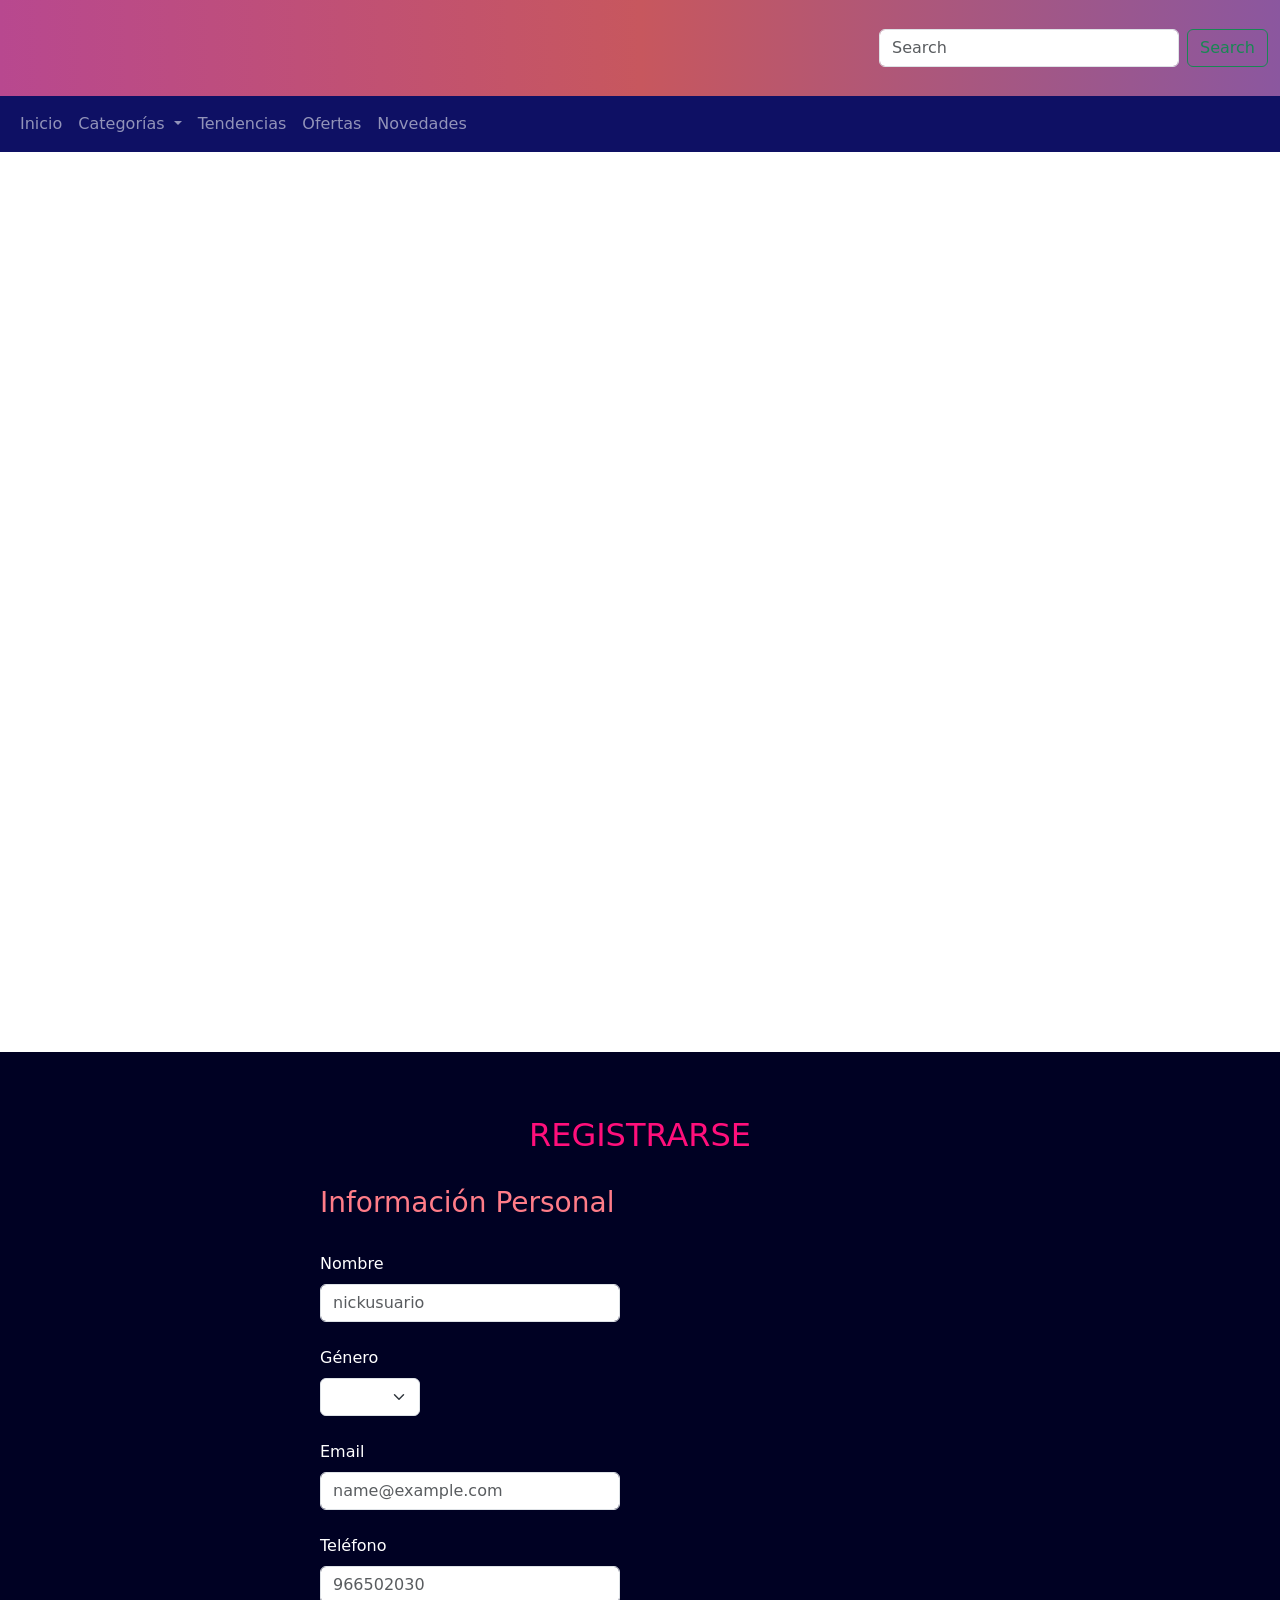
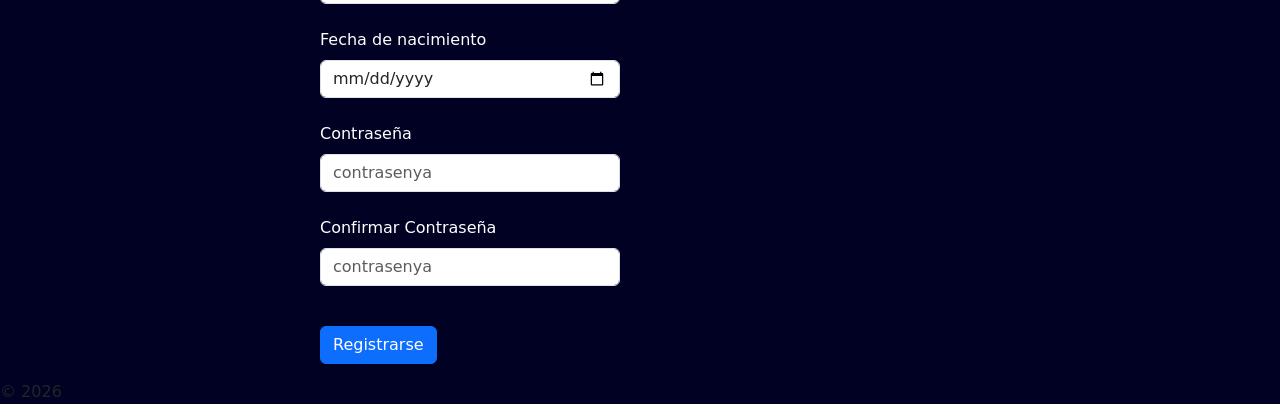
<file: index.html>
<!DOCTYPE html>
<html lang="es">
<head>
    <meta charset="UTF-8">
    <meta name="viewport" content="width=device-width, initial-scale=1.0">
    <title>Título de la página</title>
  <link href="style.css" rel="stylesheet">
  <link href="https://cdn.jsdelivr.net/npm/bootstrap@5.3.8/dist/css/bootstrap.min.css" rel="stylesheet" integrity="sha384-sRIl4kxILFvY47J16cr9ZwB07vP4J8+LH7qKQnuqkuIAvNWLzeN8tE5YBujZqJLB" crossorigin="anonymous">
</head>
<body>

    <header>
      
      <nav class="navbar navbar-expand-lg gradiante">
        <div class="container-fluid">
         <div class="navbar-brand"              href="#"> 
          <div class="logo"></div>
        </div>
         <form class="d-flex" role="search">
        <input class="form-control me-2" type="search" placeholder="Search" aria-label="Search"/>
        <button class="btn btn-outline-success" type="submit">Search</button>
      </form>
        </div>
        
      </nav>
      <!--segunda barra-->
      
      <nav class="navbar navbar-expand-lg navbar-dark color-base">
      <div class="container-fluid">
  
    <button class="navbar-toggler" type="button" data-bs-toggle="collapse" data-bs-target="#navbarSupportedContent" aria-controls="navbarSupportedContent" aria-expanded="false" aria-label="Toggle navigation">
      <span class="navbar-toggler-icon"></span>
    </button>
    <div class="collapse navbar-collapse" id="navbarSupportedContent">
      <ul class="navbar-nav me-auto mb-2 mb-lg-0">
        <li class="nav-item">
          <a class="nav-link" aria-current="page" href="#">Inicio</a>
        </li>
        <li class="nav-item dropdown">
          <a class="nav-link dropdown-toggle" href="#" role="button" data-bs-toggle="dropdown" aria-expanded="false">
            Categorías
          </a>
          <ul class="dropdown-menu">
            <li><a class="dropdown-item" href="#">Indie</a></li>
            <li><a class="dropdown-item" href="#">Acción</a></li>
            <li><a class="dropdown-item" href="#">Simulación</a></li>
            <li><a class="dropdown-item" href="#">RPG</a></li>
            <li><a class="dropdown-item" href="#">Multijugador</a></li>
          </ul>
        </li>
        
        <li class="nav-item">
          <a class="nav-link" aria-current="page" href="#">Tendencias</a>
        </li>
        <li class="nav-item">
          <a class="nav-link" aria-current="page" href="#">Ofertas</a>
        </li>
        <li class="nav-item">
          <a class="nav-link" aria-current="page" href="#">Novedades</a>
        </li>
      
            </div>
     </div>
  </nav>
</header>
    <div class="Bloque-Header">
      <div class="Cabecera">
      </div>
      <div class="Anuncio">
        </div>
    </div>
    

    <nav>
        <!-- menú -->
    </nav>

    <main>
        <section>
            <h2>Registrarse</h2>
          
            <div class="formulario col-md-6 mx-auto">
              <h3>Información Personal</h3>
              <div class="mb-3">
            <form action="RegistroServlet" method="post">
            <label for="exampleFormControlInput1" class="form-label">Nombre</label>
            <input  type="text" class="form-control col-smid="exampleFormControlInput1" placeholder="nickusuario" name="nombre"></input>
            <br>
            <label for="nombreUsuario" class="form-label">Género</label>                                    
            <select class="form-select" aria-label="Default select example" style="width:100px!important" name="genero">
                <option selected></option>
                <option value="Mujer">Mujer</option>
                <option value="Hombre">Hombre</option>
                <option value="Otro">Otro</option>
            </select>                                                                                               
            <br>                                       
            <label for="exampleFormControlInput1" class="form-label">Email</label>
            <input  type="email" class="form-control col-smid="exampleFormControlInput1" placeholder="name@example.com" name="email"></input>
          <br>                                       
          <label for="exampleFormControlInput1" class="form-label">Teléfono</label>
          <input  type="text" class="form-control col-smid="exampleFormControlInput1" placeholder="966502030" name="telefono"></input>
          <br>                                       
          <label for="exampleFormControlInput1" class="form-label">Fecha de nacimiento</label>
          <input  type="date" class="form-control col-smid="exampleFormControlInput1" placeholder="DD/MM/YYYY" name="fechanacimiento"></input>
          <br>                                       
          <label for="exampleFormControlInput1" class="form-label">Contraseña</label>
          <input  type="text" class="form-control col-smid="exampleFormControlInput1" placeholder="contrasenya" name="contrasenya"></input>
          <br>
          <label for="exampleFormControlInput1" class="form-label">Confirmar Contraseña</label>
          <input  type="text" class="form-control col-smid="exampleFormControlInput1" placeholder="contrasenya"></input>
          </div>
          <br>
          <button type="submit" class="btn btn-primary mb-3">Registrarse</button>
        </form>
        </section>
    </main>

    <footer>
        <p>© 2026</p>
    </footer>

</body>
</html>
</file>
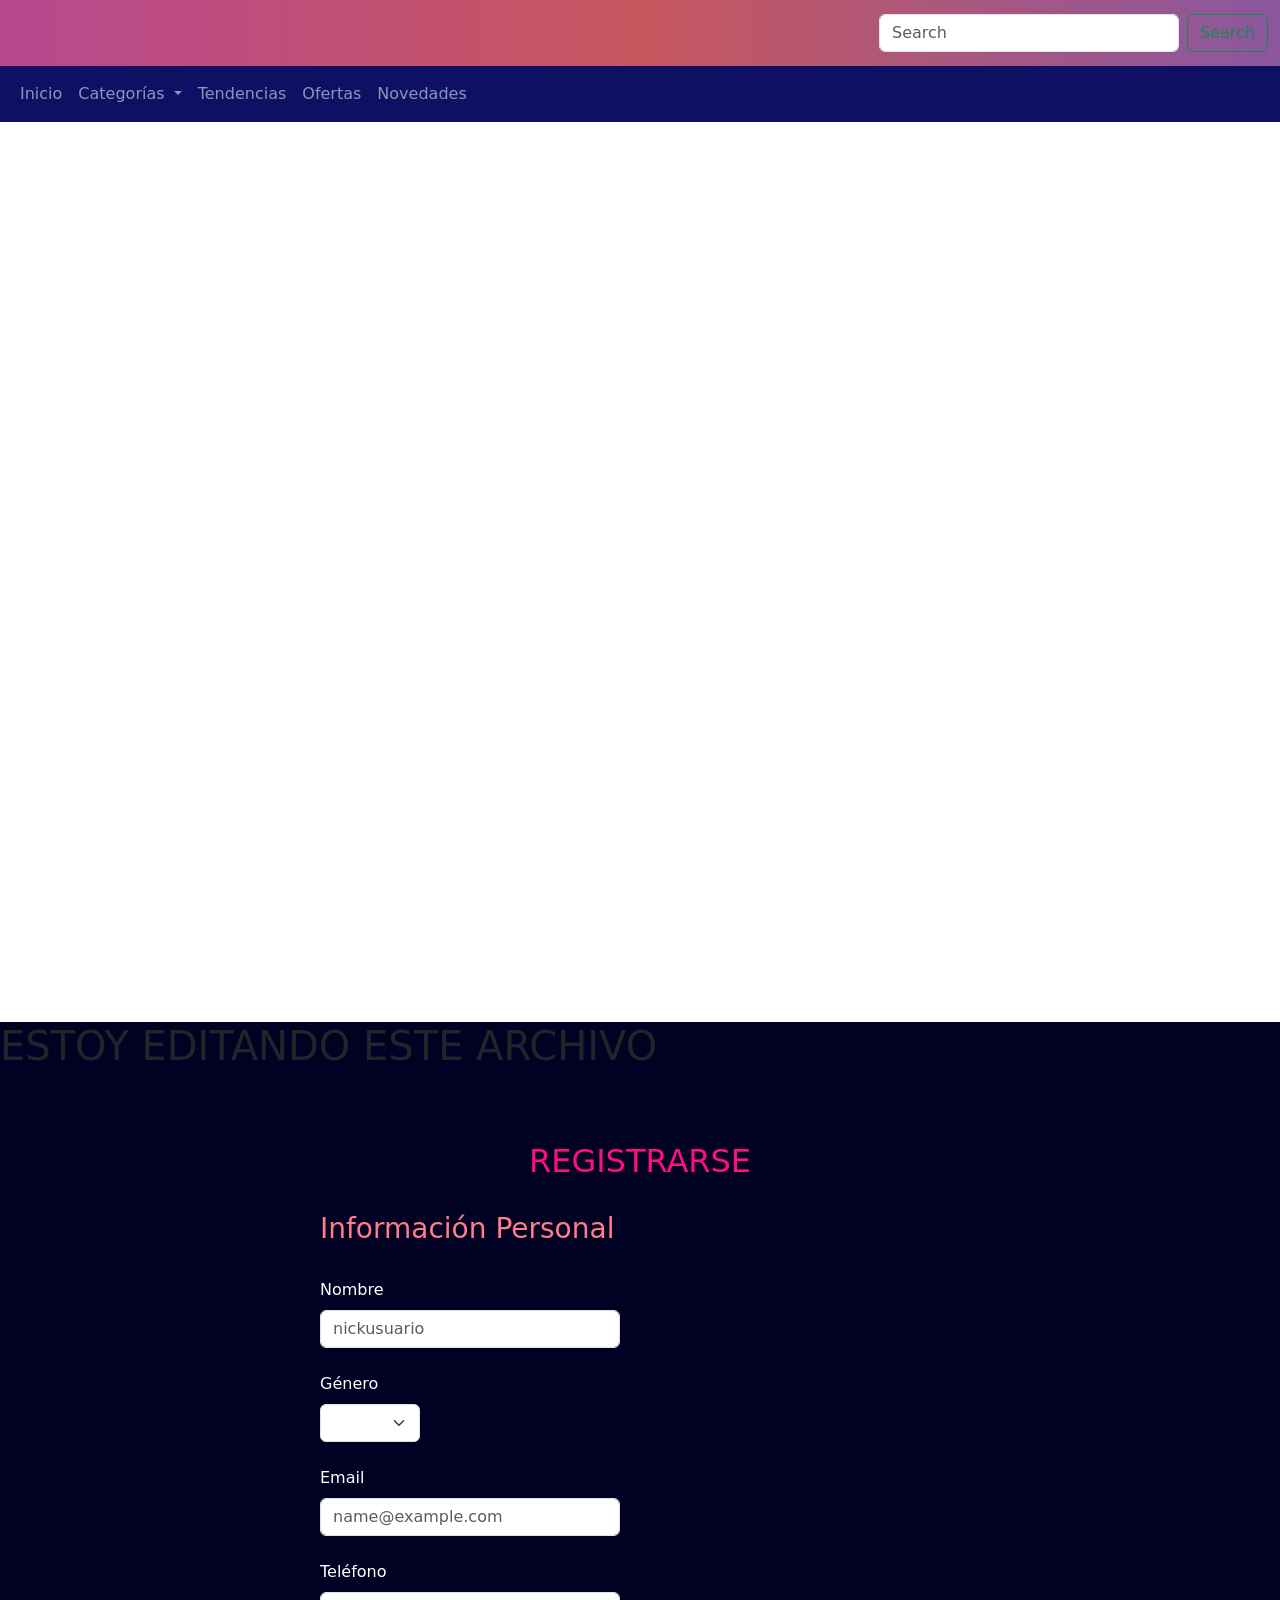
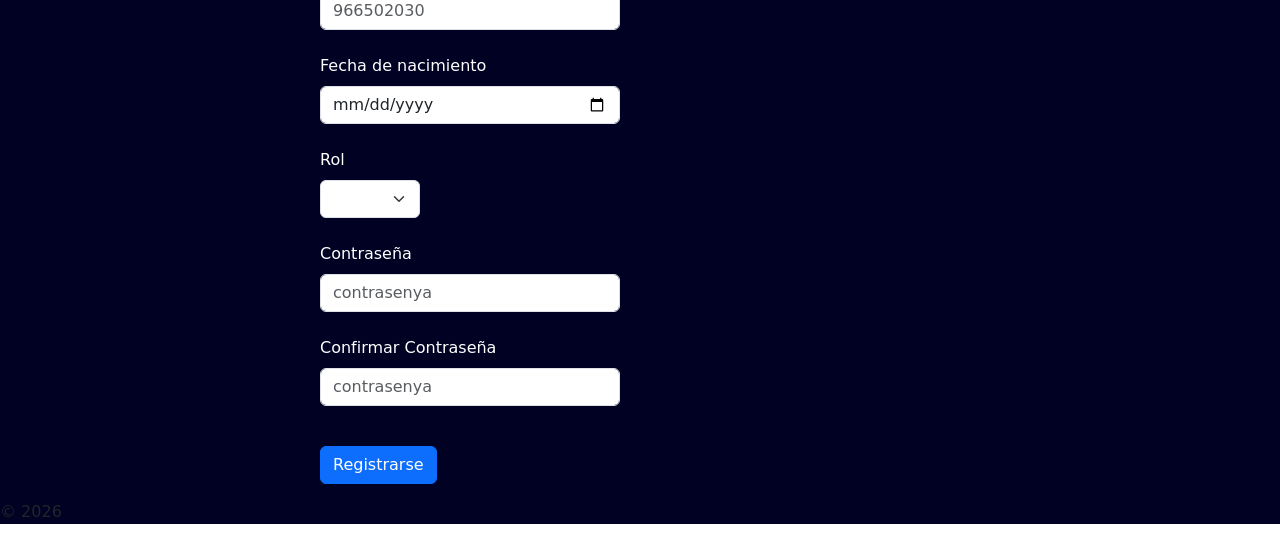
<file: JAVAStarlight/src/main/webapp/index.html>
<!DOCTYPE html>
<html lang="es">
<head>
    <meta charset="UTF-8">
    <meta name="viewport" content="width=device-width, initial-scale=1.0">
    <title>Título de la página</title>
  <link href="style.css" rel="stylesheet">
  <link href="https://cdn.jsdelivr.net/npm/bootstrap@5.3.8/dist/css/bootstrap.min.css" rel="stylesheet" integrity="sha384-sRIl4kxILFvY47J16cr9ZwB07vP4J8+LH7qKQnuqkuIAvNWLzeN8tE5YBujZqJLB" crossorigin="anonymous">
</head>
<body>

    <header>
      
      <nav class="navbar navbar-expand-lg gradiante">
        <div class="container-fluid">
         <div class="navbar-brand"              href="#"> 
          <div      style="background:url('https://placedog.net/40/40');" class="logo"></div>
        </div>
         <form class="d-flex" role="search">
        <input class="form-control me-2" type="search" placeholder="Search" aria-label="Search"/>
        <button class="btn btn-outline-success" type="submit">Search</button>
      </form>
        </div>
        
      </nav>
      <!--segunda barra-->
      
      <nav class="navbar navbar-expand-lg navbar-dark color-base">
      <div class="container-fluid">
  
    <button class="navbar-toggler" type="button" data-bs-toggle="collapse" data-bs-target="#navbarSupportedContent" aria-controls="navbarSupportedContent" aria-expanded="false" aria-label="Toggle navigation">
      <span class="navbar-toggler-icon"></span>
    </button>
    <div class="collapse navbar-collapse" id="navbarSupportedContent">
      <ul class="navbar-nav me-auto mb-2 mb-lg-0">
        <li class="nav-item">
          <a class="nav-link" aria-current="page" href="#">Inicio</a>
        </li>
        <li class="nav-item dropdown">
          <a class="nav-link dropdown-toggle" href="#" role="button" data-bs-toggle="dropdown" aria-expanded="false">
            Categorías
          </a>
          <ul class="dropdown-menu">
            <li><a class="dropdown-item" href="#">Indie</a></li>
            <li><a class="dropdown-item" href="#">Acción</a></li>
            <li><a class="dropdown-item" href="#">Simulación</a></li>
            <li><a class="dropdown-item" href="#">RPG</a></li>
            <li><a class="dropdown-item" href="#">Multijugador</a></li>
          </ul>
        </li>
        
        <li class="nav-item">
          <a class="nav-link" aria-current="page" href="#">Tendencias</a>
        </li>
        <li class="nav-item">
          <a class="nav-link" aria-current="page" href="#">Ofertas</a>
        </li>
        <li class="nav-item">
          <a class="nav-link" aria-current="page" href="#">Novedades</a>
        </li>
      
            </div>
     </div>
  </nav>
</header>
    <div class="Cabecera">
    </div>
    

    <nav>
        <!-- menú -->
    </nav>

    <main>
        <section>
		<h1>ESTOY EDITANDO ESTE ARCHIVO</h1>
            <h2>Registrarse</h2>
          
            <div class="formulario col-md-6 mx-auto">
              <h3>Información Personal</h3>
              <div class="mb-3">
            <form action="RegistroServlet" method="post">
            <label for="exampleFormControlInput1" class="form-label">Nombre</label>
            <input  type="text" class="form-control col-smid="exampleFormControlInput1" placeholder="nickusuario" name="nombre"></input>
            <br>
            <label for="nombreUsuario" class="form-label">Género</label>                                    
            <select class="form-select" aria-label="Default select example" style="width:100px!important" name="genero">
                <option selected></option>
                <option value="Mujer">Mujer</option>
                <option value="Hombre">Hombre</option>
                <option value="Otro">Otro</option>
            </select>                                                                                               
            <br>                                       
            <label for="exampleFormControlInput1" class="form-label">Email</label>
            <input  type="email" class="form-control col-smid="exampleFormControlInput1" placeholder="name@example.com" name="email"></input>
          <br>                                       
          <label for="exampleFormControlInput1" class="form-label">Teléfono</label>
          <input  type="text" class="form-control col-smid="exampleFormControlInput1" placeholder="966502030" name="telefono"></input>
          <br>                                       
          <label for="exampleFormControlInput1" class="form-label">Fecha de nacimiento</label>
          <input  type="date" class="form-control col-smid="exampleFormControlInput1" placeholder="DD/MM/YYYY" name="fechanacimiento"></input>
          <br>      
          <label for="nombreUsuario" class="form-label">Rol</label>                                    
            <select class="form-select" aria-label="Default select example" style="width:100px!important" name="rol">
                <option selected></option>
                <option value="Cliente">Cliente</option>
                <option value="Desarrollador">Desarrollador</option>
            </select>             
            <br>                                 
          <label for="exampleFormControlInput1" class="form-label">Contraseña</label>
          <input  type="text" class="form-control col-smid="exampleFormControlInput1" placeholder="contrasenya" name="contrasenya"></input>
          <br>
          <label for="exampleFormControlInput1" class="form-label">Confirmar Contraseña</label>
          <input  type="text" class="form-control col-smid="exampleFormControlInput1" placeholder="contrasenya"></input>
          </div>
          <br>
          <button type="submit" class="btn btn-primary mb-3">Registrarse</button>
        </form>
        </section>
    </main>

    <footer>
        <p>© 2026</p>
    </footer>

</body>
</html>
</file>
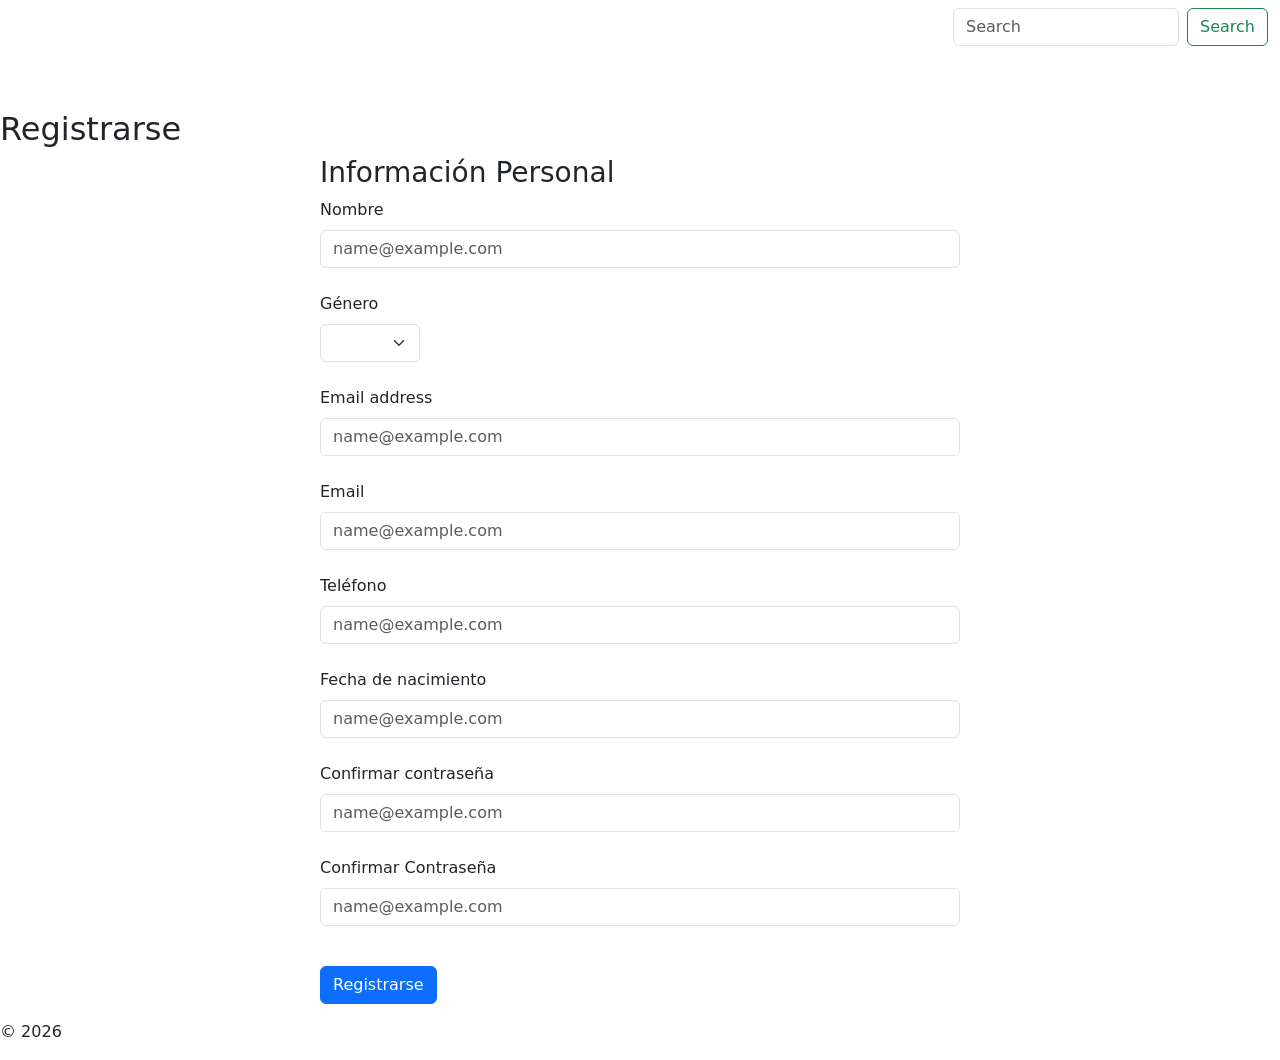
<file: registrarse.html>
<!DOCTYPE html>
<html lang="es">
<head>
    <meta charset="UTF-8">
    <meta name="viewport" content="width=device-width, initial-scale=1.0">
    <title>Título de la página</title>
  <link href="https://cdn.jsdelivr.net/npm/bootstrap@5.3.8/dist/css/bootstrap.min.css" rel="stylesheet" integrity="sha384-sRIl4kxILFvY47J16cr9ZwB07vP4J8+LH7qKQnuqkuIAvNWLzeN8tE5YBujZqJLB" crossorigin="anonymous">
</head>
<body>

    <header>
      
      <nav class="navbar navbar-expand-lg gradiante">
        <div class="container-fluid">
         <div class="navbar-brand"              href="#"> 
          <div      style="background:url('https://placedog.net/40/40');" class="logo"></div>
        </div>
         <form class="d-flex" role="search">
        <input class="form-control me-2" type="search" placeholder="Search" aria-label="Search"/>
        <button class="btn btn-outline-success" type="submit">Search</button>
      </form>
        </div>
        
      </nav>
      <!--segunda barra-->
      
      <nav class="navbar navbar-expand-lg navbar-dark color-base">
      <div class="container-fluid">
  
    <button class="navbar-toggler" type="button" data-bs-toggle="collapse" data-bs-target="#navbarSupportedContent" aria-controls="navbarSupportedContent" aria-expanded="false" aria-label="Toggle navigation">
      <span class="navbar-toggler-icon"></span>
    </button>
    <div class="collapse navbar-collapse" id="navbarSupportedContent">
      <ul class="navbar-nav me-auto mb-2 mb-lg-0">
        <li class="nav-item">
          <a class="nav-link" aria-current="page" href="#">Inicio</a>
        </li>
        <li class="nav-item dropdown">
          <a class="nav-link dropdown-toggle" href="#" role="button" data-bs-toggle="dropdown" aria-expanded="false">
            Categorías
          </a>
          <ul class="dropdown-menu">
            <li><a class="dropdown-item" href="#">Indie</a></li>
            <li><a class="dropdown-item" href="#">Acción</a></li>
            <li><a class="dropdown-item" href="#">Simulación</a></li>
            <li><a class="dropdown-item" href="#">RPG</a></li>
            <li><a class="dropdown-item" href="#">Multijugador</a></li>
          </ul>
        </li>
        
        <li class="nav-item">
          <a class="nav-link" aria-current="page" href="#">Tendencias</a>
        </li>
        <li class="nav-item">
          <a class="nav-link" aria-current="page" href="#">Ofertas</a>
        </li>
        <li class="nav-item">
          <a class="nav-link" aria-current="page" href="#">Novedades</a>
        </li>
      
            </div>
     </div>
</nav>
    <div class="Cabecera">
    <div>
    </header>

    <nav>
        <!-- menú -->
    </nav>

    <main>
        <section>
            <h2>Registrarse</h2>
          
            <div class="formulario col-md-6 mx-auto">
              <h3>Información Personal</h3>
              <div class="mb-3">
            <label for="exampleFormControlInput1" class="form-label">Nombre</label>
            <input  type="email" class="form-control col-smid="exampleFormControlInput1" placeholder="name@example.com"></input>
            <br>
            <label for="nombreUsuario" class="form-label">Género</label>                                    
            <select class="form-select" aria-label="Default select example" style="width:100px!important">
                <option selected></option>
                <option value="1">Mujer</option>
                <option value="2">Hombre</option>
                <option value="3">Otro</option>
            </select>
              <br>                                       <label for="emailUsuario" class="form-label">Email address</label>
            <input  type="email" class="form-control col-smid="exampleFormControlInput1" placeholder="name@example.com"></input>
                                                                                                             
            <br>                                       
            <label for="exampleFormControlInput1" class="form-label">Email</label>
            <input  type="email" class="form-control col-smid="exampleFormControlInput1" placeholder="name@example.com"></input>
          <br>                                       
        <label for="exampleFormControlInput1" class="form-label">Teléfono</label>
        <input  type="email" class="form-control col-smid="exampleFormControlInput1" placeholder="name@example.com"></input>
        <br>                                       
        <label for="exampleFormControlInput1" class="form-label">Fecha de nacimiento</label>
        <input  type="email" class="form-control col-smid="exampleFormControlInput1" placeholder="name@example.com"></input>
        <br>                                       
        <label for="exampleFormControlInput1" class="form-label">Confirmar contraseña</label>
        <input  type="email" class="form-control col-smid="exampleFormControlInput1" placeholder="name@example.com"></input>
        <br>
        <label for="exampleFormControlInput1" class="form-label">Confirmar Contraseña</label>
        <input  type="email" class="form-control col-smid="exampleFormControlInput1" placeholder="name@example.com"></input>
        </div>
        <br>
        <button type="submit" class="btn btn-primary mb-3">Registrarse</button>
        </section>
    </main>

    <footer>
        <p>© 2026</p>
    </footer>

</body>
</html>
</file>
<file: style.css>
header{
  
}

main, footer, body{
  background-color:#000123;
}

section h2
{
  color:#ff0f7b;
  text-transform:uppercase;
  text-align:center;
  padding-top: 5%
}
.gradiante
{
  background: linear-gradient(90deg,
  rgba(184, 72, 143, 1) 0%,
  rgba(199, 87, 94, 1) 50%,
  rgba(139, 87, 159, 1) 100%
);
  
}

.color-base
  {
    background:#0e1064;
    color:#fff!important;
 
   }

.color-base li
{
  color:#fff;
}



.logo
{
 width:80px;
  height:70px;
  border-radius:50px;
  background:url('https://i.ibb.co/TM2SZ0Jc/Starlight-games2.png');
   background-size:cover;
  background-position:center;
  background-repeat:no-repeat;
  
}

.Bloque-Header{
  
  display:flex;
  flex-direction:row reverse;

}
.Cabecera
{
  width:70%;
 width: 70vw;
  height: 100vh;
  background-image: url('https://i.ibb.co/Rpqj7Lsc/oxenfree-mejores-juegos-indie.webp');
  background-size: cover!important;
  background-repeat: no-repeat!important;
  background-position: center!important;
 
}

.Anuncio
{
  background:url('https://placehold.co/597x917');
  width:30%;
  width: 30vw;
  height: 100vh;
}

.formulario
{
  margin:0 auto;
}

.form-control {
  width: 300px !important;
}

.mb-3 label
{
  color:#ffffff;
}
.mb-3 button
{
  
}

.formulario h3
{
  color:#ff7c88;
  margin-top:5%;
  margin-bottom:5%;
}
</file>
<file: JAVAStarlight/src/main/webapp/style.css>
header{
  
}

main, footer, body{
  background-color:#000123;
}

section h2
{
  color:#ff0f7b;
  text-transform:uppercase;
  text-align:center;
  padding-top: 5%
}
.gradiante
{
  background: linear-gradient(90deg,
  rgba(184, 72, 143, 1) 0%,
  rgba(199, 87, 94, 1) 50%,
  rgba(139, 87, 159, 1) 100%
);
  
}

.color-base
  {
    background:#0e1064;
    color:#fff!important;
 
   }

.color-base li
{
  color:#fff;
}



.logo
{
  width:40px;
  height:40px;
  border-radius:50px;
  
}

.Cabecera
{
   width: 100vw;
  height: 100vh;
  background-image: url('https://placedog.net/4000/400');
  background-size: cover!important;
  background-repeat: no-repeat!important;
  background-position: center!important;
}

.formulario
{
  margin:0 auto;
}

.form-control {
  width: 300px !important;
}

.mb-3 label
{
  color:#ffffff;
}
.mb-3 button
{
  
}

.formulario h3
{
  color:#ff7c88;
  margin-top:5%;
  margin-bottom:5%;
}
</file>
